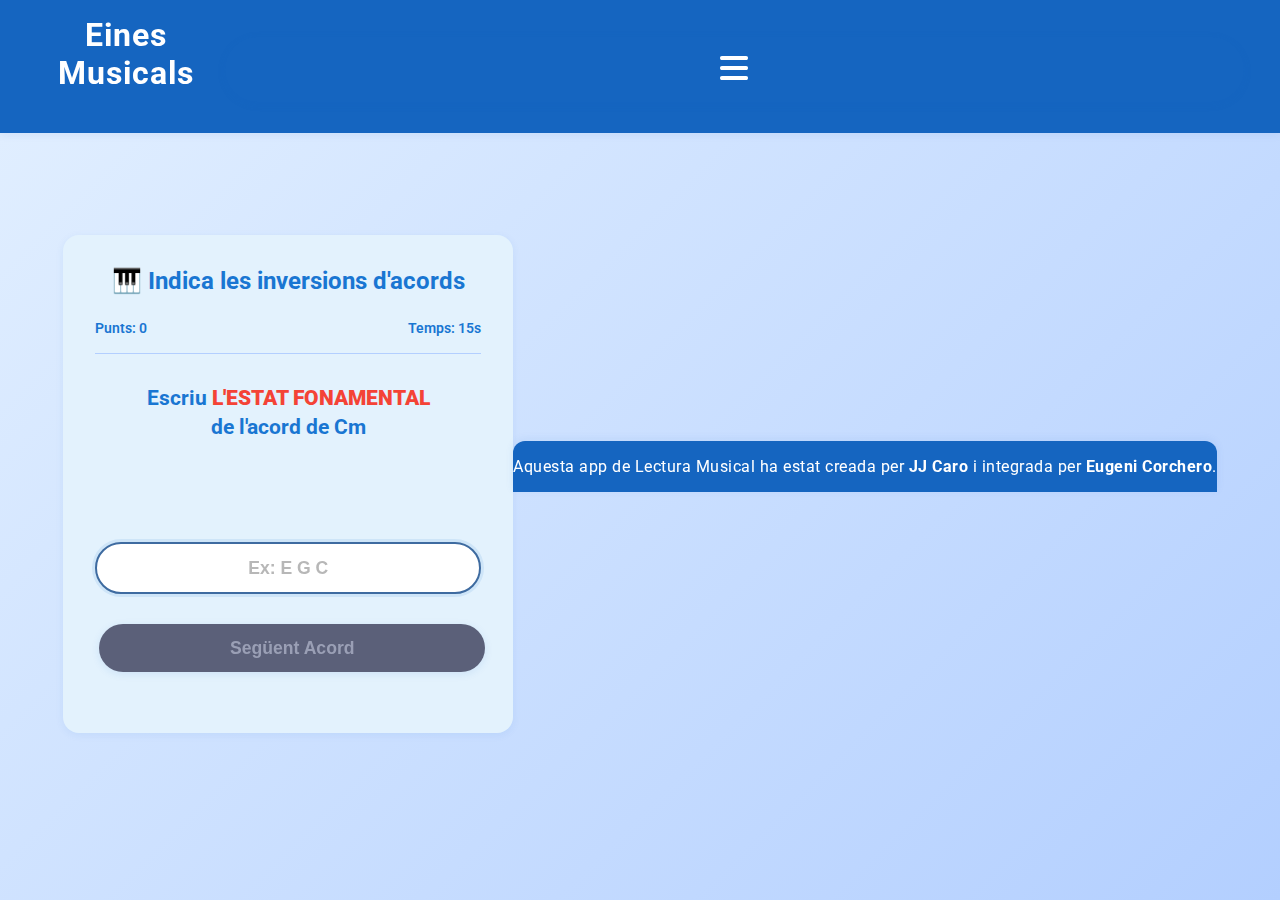
<file: abcd.html>
<!DOCTYPE html>
<html lang="ca">

<head>
  <meta charset="UTF-8" />
  <meta name="viewport" content="width=device-width, initial-scale=1.0" />
  <title>Entrenador d'Inversions d'Acords</title>
  <link rel="preconnect" href="https://fonts.googleapis.com">
  <link rel="preconnect" href="https://fonts.gstatic.com" crossorigin>
  <link href="https://fonts.googleapis.com/css2?family=Roboto:wght@400;700&display=swap" rel="stylesheet">
  <link rel="stylesheet" href="https://cdnjs.cloudflare.com/ajax/libs/font-awesome/6.5.0/css/all.min.css">
  <style>
    /* Estils unificats basats en l'estètica de lectura.html */
    :root {
      --primary: #1e3a5f;
      --secondary: #2d4b73;
      --highlight: #3e6ba0;
      --bg: #f5f7fa;
      --text: #333;
      --white: #fff;
      --correct-color: #4CAF50;
      --incorrect-color: #F44336;
      --accent-blue: #1976d2;
      --light-blue: #e3f2fd;
    }

   * {
      margin: 0;
      padding: 0;
      box-sizing: border-box;
    }

    body {
      font-family: 'Roboto', Arial, sans-serif;
      background: linear-gradient(135deg, #e3f0ff 0%, #b3cfff 100%);
      margin: 0;
      color: #222;
      min-height: 100vh;
      display: flex;
      justify-content: center;
      align-items: center;
      padding: 20px;
    }

    /* Header (mantenint consistència amb el lloc) */
    header {
      display: flex;
      align-items: center;
      justify-content: space-between;
      background: #1565c0;
      color: #fff;
      padding: 1rem 2rem;
      position: fixed;
      width: 100%;
      top: 0;
      z-index: 10;
      box-shadow: 0 2px 8px rgba(21, 101, 192, 0.08);
    }

    header h1 a {
      color: #fff;
      text-decoration: none;
      font-size: 2rem;
      font-weight: 700;
      letter-spacing: 1px;
    }

    #menu-toggle {
      background: none;
      border: none;
      color: #fff;
      font-size: 2rem;
      cursor: pointer;
    }

    /* Sidebar Menu */
    .menu {
      position: fixed;
      top: 0;
      left: -250px;
      width: 220px;
      height: 100%;
      background: #1976d2;
      color: #fff;
      transition: left 0.3s;
      z-index: 9;
      padding-top: 70px;
      box-shadow: 2px 0 12px rgba(21, 101, 192, 0.12);
    }

    .menu.open {
      left: 0;
    }

    .menu ul {
      list-style: none;
      padding: 0;
      margin: 0;
    }

    .menu li {
      margin: 1.5rem 0;
    }

    .menu a {
      color: #fff;
      text-decoration: none;
      font-size: 1.2rem;
      padding: 0.5rem 2rem;
      display: block;
      transition: background 0.2s;
    }

    .menu a:hover {
      background: #1565c0;
      border-radius: 0 20px 20px 0;
    }

    /* Container principal */
    .container {
      background: var(--light-blue);
      border-radius: 16px;
      padding: 2rem;
      box-shadow: 0 2px 8px rgba(21, 101, 192, 0.07);
      margin-bottom: 2rem;
      max-width: 700px;
      margin-left: auto;
      margin-right: auto;
      width: 100%;
      max-width: 450px;
      margin-top: 100px;
      /* Espai per al header fix */
    }

    h1 {
      font-size: 1.5rem;
      color: var(--accent-blue);
      font-weight: 700;
      margin: 0 0 25px 0;
      text-align: center;
    }

    .top-info {
      display: flex;
      justify-content: space-between;
      align-items: center;
      font-weight: 600;
      color: var(--accent-blue);
      padding-bottom: 1rem;
      border-bottom: 1px solid #b3cfff;
      margin-bottom: 30px;
      font-size: 0.9em;
    }

    #punts,
    #temps {
      margin: 0;
    }

    #acordPregunta {
      font-size: 1.3rem;
      font-weight: 700;
      color: var(--accent-blue);
      margin: 0 0 25px 0;
      line-height: 1.4;
      text-align: center;
    }

    #acordPregunta strong {
      color: var(--incorrect-color);
      text-transform: uppercase;
    }

    #resultat,
    #resum {
      font-weight: bold;
      font-size: 1.1rem;
      min-height: 50px;
      line-height: 1.4;
      color: var(--incorrect-color);
      margin-bottom: 25px;
      text-align: center;
    }

    .resposta-correcta-error {
      color: var(--correct-color);
      font-size: 1.2em;
      display: inline-block;
      margin-top: 6px;
    }

    #resum {
      min-height: auto;
      color: var(--accent-blue);
    }

    /* Inputs i botons amb estil unificat */
    input {
      padding: 0.85rem 1.5rem;
      width: 100%;
      font-size: 1.1rem;
      margin-bottom: 20px;
      box-sizing: border-box;
      background-color: #fff;
      border: 2px solid var(--accent-blue);
      border-radius: 9999px;
      color: var(--text);
      text-align: center;
      font-weight: 600;
      transition: border-color 0.2s, box-shadow 0.2s;
    }

    input:focus {
      outline: none;
      border-color: var(--highlight);
      box-shadow: 0 0 0 3px rgba(25, 118, 210, 0.1);
    }

    input::placeholder {
      color: #999;
      opacity: 0.7;
    }

    button {
      background-color: var(--accent-blue);
      color: #fff !important;
      border: none;
      padding: 0.85rem 1.5rem;
      font-size: 1.1rem;
      border-radius: 9999px;
      cursor: pointer;
      font-weight: 600;
      margin: 0.25rem;
      transition: background 0.2s, transform 0.2s;
      box-shadow: 0 2px 8px rgba(21, 101, 192, 0.10);
      width: 100%;
      margin-top: 10px;
    }

    button:hover:not(:disabled) {
      background-color: #1565c0;
      transform: translateY(-2px);
    }

    button:disabled {
      background-color: #5b6079;
      color: #9a9fb5 !important;
      cursor: not-allowed;
      transform: none;
    }

    /* Footer consistent */
    footer {
      background: #1565c0;
      color: #fff;
      text-align: center;
      padding: 1rem 0;
      margin-top: 2rem;
      box-shadow: 0 -2px 8px rgba(21, 101, 192, 0.08);
      font-size: 1rem;
      letter-spacing: 0.5px;
      border-radius: 12px 12px 0 0;
    }

    /* Responsive */
    @media (max-width: 600px) {
      .container {
        width: 98vw;
        padding: 1rem;
        margin-top: 80px;
      }

      body.menu-open .container {
        margin-left: 0;
      }

      .menu {
        width: 100vw;
        left: -100vw;
        padding-top: 60px;
      }

      .menu.open {
        left: 0;
      }

      header {
        padding: 1rem;
      }

      header h1 a {
        font-size: 1.5rem;
      }
    }

    audio {
      display: none;
    }
  </style>
</head>

<body>
  <!-- Header -->
  <header>
    <h1><a href="index.html">Eines Musicals</a></h1>
    <button id="menu-toggle" aria-label="Obrir menú"><i class="fas fa-bars"></i></button>
  </header>

  <!-- Sidebar / Nav -->
  <nav id="menu" class="menu">
    <ul>
      <li><a href="index.html">Inici</a></li>
      <li><a href="#">Piano</a></li>
      <li><a href="#">Harmonia</a></li>
      <li><a href="lectura.html">Lectura Musical</a></li>
      <li><a href="#">Dictats</a></li>
      <li><a href="inversions.html" class="active">Inversions</a></li>
    </ul>
  </nav>
<main>
  <div class="container">
    <h1>🎹 Indica les inversions d'acords</h1>

    <div class="top-info">
      <p id="punts">Punts: 0</p>
      <p id="temps">Temps: -</p>
    </div>

    <p id="acordPregunta">Carregant...</p>
    <p id="resultat"></p>

    <input type="text" id="resposta" placeholder="Ex: E G C" autocomplete="off" />
    <button id="btnSeguent">Següent Acord</button>

    <p id="resum"></p>
  </div>
</main>
  <!-- Footer -->
  <footer>
    <p>Aquesta app de Lectura Musical ha estat creada per <strong>JJ Caro</strong> i integrada per <strong>Eugeni
        Corchero</strong>.</p>
  </footer>

  <audio id="soCorrecte" src="assets/sounds/correcte.mp3" preload="auto"></audio>
  <audio id="soError" src="assets/sounds/error.mp3" preload="auto"></audio>
  <audio id="soBenvinguda" src="assets/sounds/benvinguda.mp3" preload="auto"></audio>

  <script>
    // Script del menú (consistent amb lectura.html)
    document.getElementById('menu-toggle').addEventListener('click', function () {
      const menu = document.getElementById('menu');
      menu.classList.toggle('open');
      document.body.classList.toggle('menu-open');
    });

    // Script principal de l'aplicació (sense canvis funcionals)
    const acordsPerNivell = {
      facil: { "C": ["C", "E", "G"], "D": ["D", "F#", "A"], "E": ["E", "G#", "B"], "F": ["F", "A", "C"], "G": ["G", "B", "D"], "A": ["A", "C#", "E"], "B": ["B", "D#", "F#"], "Cm": ["C", "Eb", "G"], "Dm": ["D", "F", "A"], "Em": ["E", "G", "B"], "Fm": ["F", "Ab", "C"], "Gm": ["G", "Bb", "D"], "Am": ["A", "C", "E"], "Bm": ["B", "D", "F#"] },
      mitja: { "F#": ["F#", "A#", "C#"], "Bb": ["Bb", "D", "F"], "Eb": ["Eb", "G", "Bb"], "Ab": ["Ab", "C", "Eb"], "Db": ["Db", "F", "Ab"], "Bbm": ["Bb", "Db", "F"], "Ebm": ["Eb", "Gb", "Bb"], "F#m": ["F#", "A", "C#"], "Abm": ["Ab", "Cb", "Eb"] },
      dificil: { "G#m": ["G#", "B", "D#"], "G#": ["G#", "B#", "D#"], "C#m": ["C#", "E", "G#"], "A#m": ["A#", "C#", "E#"], "Dbm": ["Db", "Fb", "Ab"], "Cb": ["Cb", "Eb", "Gb"], "A#": ["A#", "C##", "E#"], "C#": ["C#", "E#", "G#"], "D#m": ["D#", "F#", "A#"], "Gb": ["Gb", "Bb", "Db"] }
    };

    let nivellActualJoc = 'facil', puntsNivellFacil = 0, puntsNivellMitja = 0;
    let acordsActuals = {}, acordActual = "", notesActuals = [], inversioActual = 0;
    let punts = 0, totalRespostes = 0;
    const tempsMaxim = 15;
    let temps = tempsMaxim, intervalId = null;
    let respostaJaComprovada = false, acordsMostratsGlobal = [];

    const btnSeguent = document.getElementById("btnSeguent");
    const inputResposta = document.getElementById("resposta");
    const acordPreguntaEl = document.getElementById("acordPregunta");
    const resultatEl = document.getElementById("resultat");
    const puntsEl = document.getElementById("punts");
    const tempsEl = document.getElementById("temps");
    const resumEl = document.getElementById("resum");

    const soCorrecte = document.getElementById("soCorrecte");
    const soError = document.getElementById("soError");
    const soBenvinguda = document.getElementById("soBenvinguda");

    // Nova funció clau per a aquest joc
    function obtenirInversio(notes, numInversio) {
      if (notes.length !== 3) return notes;
      let inversio = notes.slice();
      for (let i = 0; i < numInversio; i++) {
        inversio.push(inversio.shift());
      }
      return inversio;
    }

    function obtenirAcordsNivellActual() {
      if (nivellActualJoc === 'facil') return acordsPerNivell.facil;
      if (nivellActualJoc === 'mitja') return acordsPerNivell.mitja;
      return acordsPerNivell.dificil;
    }

    function nouAcord() {
      if (totalRespostes >= 10) {
        bloquejarSiAcabat();
        return;
      }

      acordsActuals = obtenirAcordsNivellActual();
      const candidats = Object.keys(acordsActuals).filter(n => !acordsMostratsGlobal.includes(n));
      if (candidats.length === 0) {
        acordsMostratsGlobal = acordsMostratsGlobal.filter(nom => !Object.keys(acordsActuals).includes(nom));
        nouAcord();
        return;
      }
      acordActual = candidats[Math.floor(Math.random() * candidats.length)];
      const notesArrel = acordsActuals[acordActual];

      // Lògica per generar la pregunta d'inversió
      inversioActual = Math.floor(Math.random() * 3); // 0: fonamental, 1: primera, 2: segona
      notesActuals = obtenirInversio(notesArrel, inversioActual);
      acordsMostratsGlobal.push(acordActual);

      const tipus = ["l'ESTAT FONAMENTAL", "la PRIMERA INVERSIÓ", "la SEGONA INVERSIÓ"][inversioActual];
      acordPreguntaEl.innerHTML = `Escriu  <strong>${tipus}</strong><br>de l'acord de ${acordActual}`;

      resultatEl.innerHTML = "";
      inputResposta.value = "";
      tempsEl.textContent = `Temps: ${tempsMaxim}s`;
      temps = tempsMaxim;
      if (intervalId) clearInterval(intervalId);
      intervalId = setInterval(actualitzarTemps, 1000);
      respostaJaComprovada = false;
      btnSeguent.disabled = true;
      inputResposta.disabled = false;
      inputResposta.focus();
    }

    function actualitzarTemps() {
      temps--;
      tempsEl.textContent = `Temps: ${temps}s`;
      if (temps <= 0 && !respostaJaComprovada) {
        clearInterval(intervalId);
        soError.play();
        const missatgeHtml = `Temps esgotat!<br><span class="resposta-correcta-error">${notesActuals.join(" ")}</span>`;
        mostrarResultat(false, missatgeHtml);
        totalRespostes++;
        respostaJaComprovada = true;
        btnSeguent.disabled = false;
        bloquejarSiAcabat();
      }
    }

    // Funció de neteja SENSE ordenar les notes, ja que l'ordre importa
    function netejarNotes(arr) {
      return arr.map(n => n.trim().toUpperCase());
    }

    function comprovar() {
      if (respostaJaComprovada || temps <= 0) return;
      const resposta = inputResposta.value.trim().split(/\s+/);
      if (resposta.length !== 3 && resposta[0] !== '') {
        mostrarResultat(false, "Introdueix 3 notes separades per espais.");
        return;
      } else if (resposta[0] === '') {
        return;
      }

      clearInterval(intervalId);
      totalRespostes++;
      respostaJaComprovada = true;

      const respostaNeta = netejarNotes(resposta);
      const correcteNeta = netejarNotes(notesActuals);

      // La comprovació compara l'ordre exacte de les notes
      if (respostaNeta.join(" ") === correcteNeta.join(" ")) {
        punts++;
        soCorrecte.play();
        let missatge = "Correcte!";

        if (nivellActualJoc === 'facil') {
          puntsNivellFacil++;
          if (puntsNivellFacil === 4) {
            nivellActualJoc = 'mitja';
            missatge = "Correcte! 🎉 Has pujat al nivell Mitjà!";
          }
        } else if (nivellActualJoc === 'mitja') {
          puntsNivellMitja++;
          if (puntsNivellMitja === 4) {
            nivellActualJoc = 'dificil';
            missatge = "Correcte! 🔥 Has pujat al nivell Difícil!";
          }
        }

        mostrarResultat(true, missatge);
      } else {
        soError.play();
        const missatgeHtml = `Incorrecte.<br><span class="resposta-correcta-error">${notesActuals.join(" ")}</span>`;
        mostrarResultat(false, missatgeHtml);
      }

      puntsEl.textContent = `Punts: ${punts}`;
      btnSeguent.disabled = false;
      bloquejarSiAcabat();
    }

    function mostrarResultat(correcte, missatge) {
      resultatEl.innerHTML = missatge;
      resultatEl.style.color = correcte ? "var(--correct-color)" : "var(--incorrect-color)";
    }

    function bloquejarSiAcabat() {
      if (totalRespostes >= 10) {
        resumEl.textContent = `Test acabat! Has fet ${punts} punts de 10. Enhorabona!`;
        btnSeguent.disabled = true;
        inputResposta.disabled = true;
        if (intervalId) clearInterval(intervalId);
        tempsEl.textContent = "Temps: 0s";
      }
    }

    btnSeguent.addEventListener("click", () => {
      if (totalRespostes < 10) nouAcord();
    });

    inputResposta.addEventListener("keydown", (e) => {
      if (e.key === "Enter") {
        e.preventDefault();
        if (!respostaJaComprovada) {
          comprovar();
        } else {
          btnSeguent.click();
        }
      }
    });

    window.onload = () => {
      soBenvinguda.play().catch(() => { });
      nouAcord();
    };
  </script>
</body>

</html>
</file>
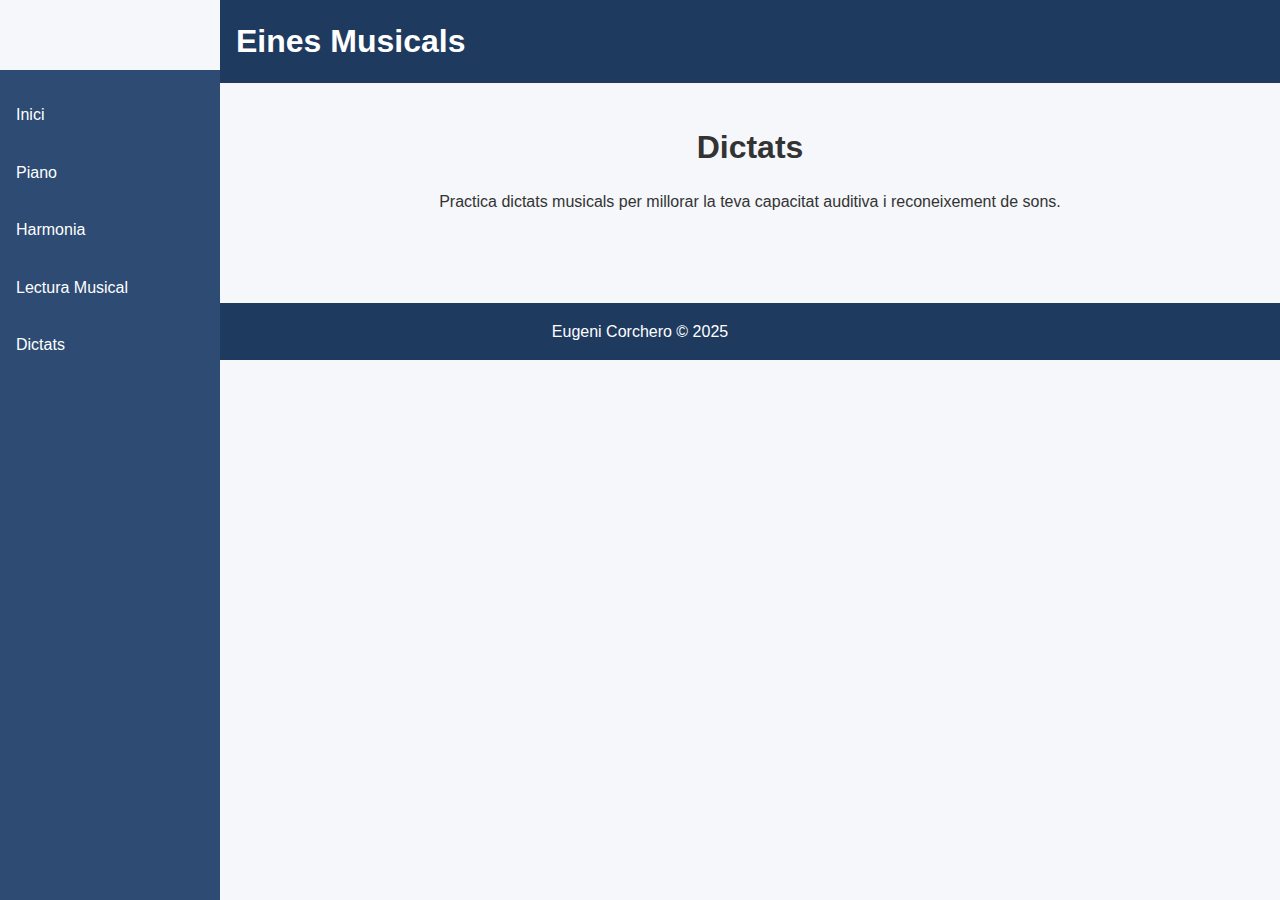
<file: dictats.html>
<!DOCTYPE html>
<html lang="ca">
<head>
  <meta charset="UTF-8">
  <meta name="viewport" content="width=device-width, initial-scale=1.0">
  <title>Dictats | EMMCA</title>
  <link rel="stylesheet" href="css/style.css">
</head>
<body>
  <header>
    <h1><a href="index.html">Eines Musicals</a></h1>
  </header>
  <nav id="menu" class="menu">
    <ul>
      <li><a href="index.html">Inici</a></li>
      <li><a href="piano.html">Piano</a></li>
      <li><a href="harmonia.html">Harmonia</a></li>
      <li><a href="lectura.html">Lectura Musical</a></li>
      <li><a href="dictats.html" class="active">Dictats</a></li>
    </ul>
  </nav>
  <main>
    <section class="hero">
      <h2>Dictats</h2>
      <p>Practica dictats musicals per millorar la teva capacitat auditiva i reconeixement de sons.</p>
    </section>
  </main>
  <footer>
    <p>Eugeni Corchero &copy; 2025</p>
  </footer>
</body>
</html>
</file>
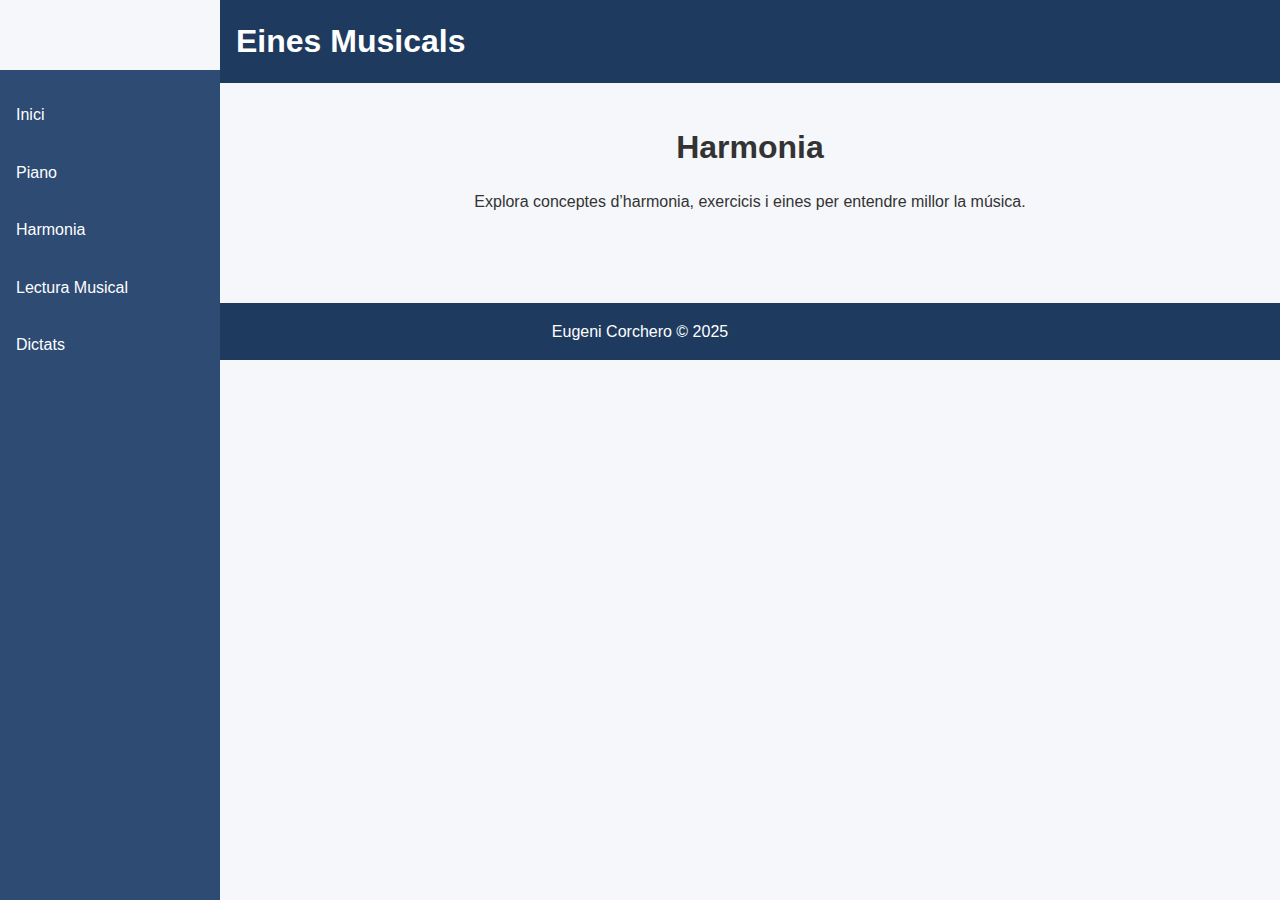
<file: harmonia.html>
<!DOCTYPE html>
<html lang="ca">
<head>
  <meta charset="UTF-8">
  <meta name="viewport" content="width=device-width, initial-scale=1.0">
  <title>Harmonia | EMMCA</title>
  <link rel="stylesheet" href="css/style.css">
</head>
<body>
  <header>
    <h1><a href="index.html">Eines Musicals</a></h1>
  </header>
  <nav id="menu" class="menu">
    <ul>
      <li><a href="index.html">Inici</a></li>
      <li><a href="piano.html">Piano</a></li>
      <li><a href="harmonia.html" class="active">Harmonia</a></li>
      <li><a href="lectura.html">Lectura Musical</a></li>
      <li><a href="dictats.html">Dictats</a></li>
    </ul>
  </nav>
  <main>
    <section class="hero">
      <h2>Harmonia</h2>
      <p>Explora conceptes d’harmonia, exercicis i eines per entendre millor la música.</p>
    </section>
  </main>
  <footer>
   <p>Eugeni Corchero &copy; 2025</p>
  </footer>
</body>
</html>
</file>
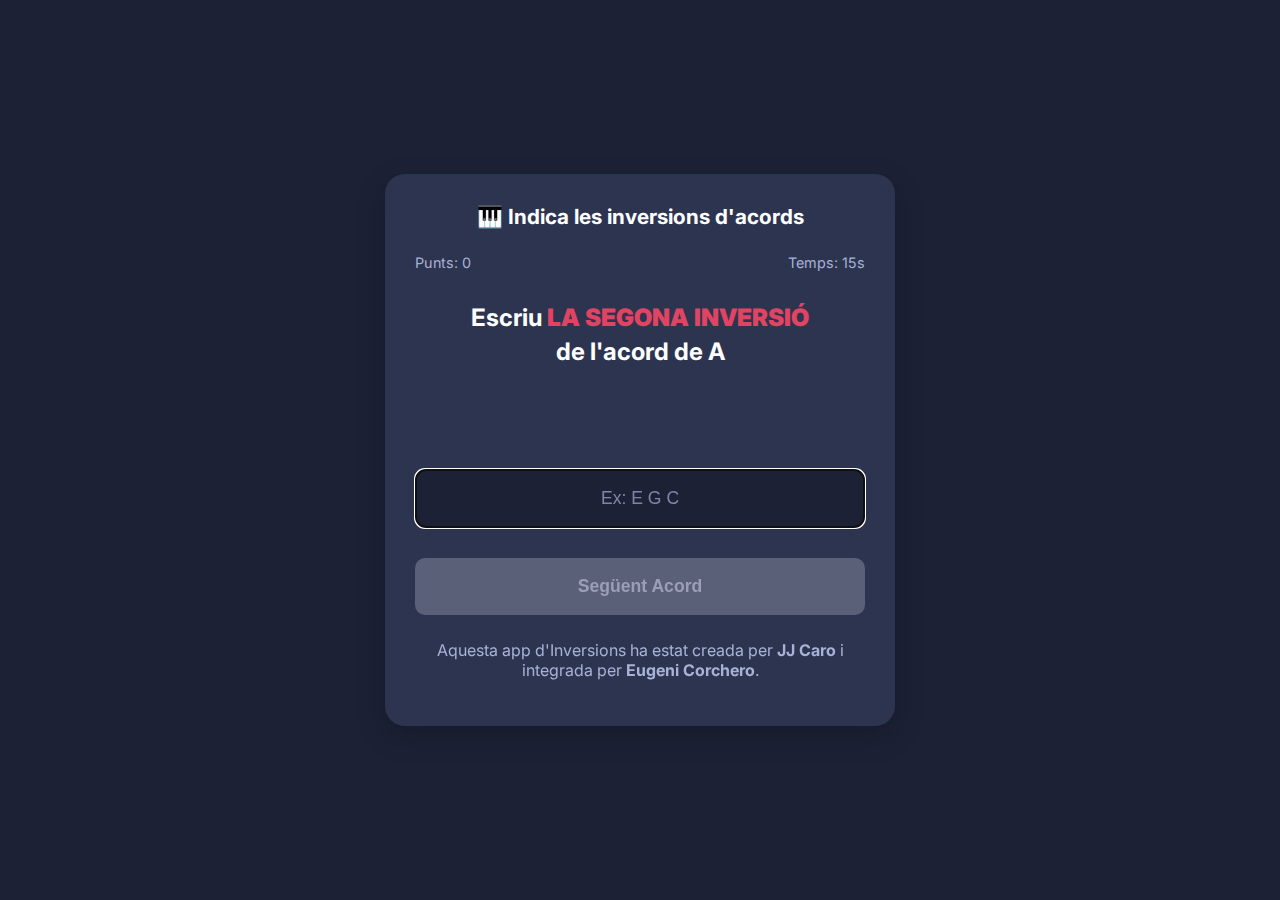
<file: inversions.html>
<!DOCTYPE html>
<html lang="ca">
<head>
  <meta charset="UTF-8" />
  <meta name="viewport" content="width=device-width, initial-scale=1.0" />
  <title>Entrenador d'Inversions d'Acords</title>
  <style>
    @import url('https://fonts.googleapis.com/css2?family=Inter:wght@400;700;900&display=swap');

    :root {
      --bg-dark: #1C2135;
      --card-bg: #2C344F;
      --primary-text: #FFFFFF;
      --secondary-text: #A9B1D6;
      --accent-pink: #E04463;
      --accent-green: #89d489;
      --input-border: #414868;
    }

    body {
      font-family: 'Inter', Arial, sans-serif;
      text-align: center;
      margin: 0;
      background-color: var(--bg-dark);
      color: var(--secondary-text);
      display: flex;
      justify-content: center;
      align-items: center;
      min-height: 100vh;
      padding: 20px;
      box-sizing: border-box;
    }

    .container {
      background-color: var(--card-bg);
      padding: 30px;
      border-radius: 20px;
      width: 100%;
      max-width: 450px; /* Una mica més ample per a la pregunta */
      box-shadow: 0 10px 30px rgba(0, 0, 0, 0.2);
    }
    
    h1 {
      font-size: 1.3em;
      color: var(--primary-text);
      font-weight: 700;
      margin: 0 0 25px 0;
    }

    .top-info {
      display: flex;
      justify-content: space-between;
      align-items: center;
      margin-bottom: 30px;
      font-size: 0.9em;
    }

    #punts, #temps {
      margin: 0;
    }
    
    #acordPregunta {
      font-size: 1.5em; /* Ajustem la mida per a la pregunta més llarga */
      font-weight: 700;
      color: var(--primary-text);
      margin: 0 0 25px 0;
      line-height: 1.4;
    }
    
    #acordPregunta strong {
        color: var(--accent-pink);
        text-transform: uppercase;
    }

    #resultat, #resum {
      font-weight: bold;
      font-size: 1.1em;
      min-height: 50px;
      line-height: 1.4;
      color: var(--accent-pink);
      margin-bottom: 25px;
    }
    
    .resposta-correcta-error {
        color: var(--accent-green);
        font-size: 1.2em;
        display: inline-block;
        margin-top: 6px;
    }

    #resum {
        min-height: auto;
        color: var(--primary-text);
    }

    input {
      padding: 18px;
      width: 100%;
      font-size: 1.1em;
      margin-bottom: 20px;
      box-sizing: border-box;
      background-color: var(--bg-dark);
      border: 1px solid var(--input-border);
      border-radius: 10px;
      color: var(--primary-text);
      text-align: center;
    }
    
    input::placeholder {
        color: var(--secondary-text);
        opacity: 0.7;
    }

    button {
      display: block;
      width: 100%;
      margin: 10px auto;
      padding: 18px 0;
      font-size: 1.1em;
      font-weight: bold;
      cursor: pointer;
      border: none;
      background-color: var(--accent-pink);
      color: var(--primary-text);
      border-radius: 10px;
      transition: filter 0.2s;
    }
    
    button:hover:not(:disabled) {
        filter: brightness(1.1);
    }

    button:disabled {
      background-color: #5b6079;
      color: #9a9fb5;
      cursor: not-allowed;
    }

    audio {
      display: none;
    }
  </style>
</head>
<body>

  <div class="container">
    <h1>🎹 Indica les inversions d'acords</h1>

    <div class="top-info">
        <p id="punts">Punts: 0</p>
        <p id="temps">Temps: -</p>
    </div>

    <p id="acordPregunta">Carregant...</p>
    <p id="resultat"></p>

    <input type="text" id="resposta" placeholder="Ex: E G C" autocomplete="off" />
    <button id="btnSeguent">Següent Acord</button>

    <p id="resum"></p>
    <footer>
    <p>Aquesta app d'Inversions ha estat creada per <strong>JJ Caro</strong> i integrada per <strong>Eugeni Corchero</strong>.</p>
  </footer>
  </div>

  <audio id="soCorrecte" src="assets/sounds/correcte.mp3" preload="auto"></audio>
  <audio id="soError" src="assets/sounds/error.mp3" preload="auto"></audio>
  <audio id="soBenvinguda" src="assets/sounds/benvinguda.mp3" preload="auto"></audio>

  <script>
    const acordsPerNivell = {
      facil: { "C": ["C", "E", "G"], "D": ["D", "F#", "A"], "E": ["E", "G#", "B"], "F": ["F", "A", "C"], "G": ["G", "B", "D"], "A": ["A", "C#", "E"], "B": ["B", "D#", "F#"], "Cm": ["C", "Eb", "G"], "Dm": ["D", "F", "A"], "Em": ["E", "G", "B"], "Fm": ["F", "Ab", "C"], "Gm": ["G", "Bb", "D"], "Am": ["A", "C", "E"], "Bm": ["B", "D", "F#"] },
      mitja: { "F#": ["F#", "A#", "C#"], "Bb": ["Bb", "D", "F"], "Eb": ["Eb", "G", "Bb"], "Ab": ["Ab", "C", "Eb"], "Db": ["Db", "F", "Ab"], "Bbm": ["Bb", "Db", "F"], "Ebm": ["Eb", "Gb", "Bb"], "F#m": ["F#", "A", "C#"], "Abm": ["Ab", "Cb", "Eb"] },
      dificil: { "G#m": ["G#", "B", "D#"], "G#": ["G#", "B#", "D#"], "C#m": ["C#", "E", "G#"], "A#m": ["A#", "C#", "E#"], "Dbm": ["Db", "Fb", "Ab"], "Cb": ["Cb", "Eb", "Gb"], "A#": ["A#", "C##", "E#"], "C#": ["C#", "E#", "G#"], "D#m": ["D#", "F#", "A#"], "Gb": ["Gb", "Bb", "Db"] }
    };

    let nivellActualJoc = 'facil', puntsNivellFacil = 0, puntsNivellMitja = 0;
    let acordsActuals = {}, acordActual = "", notesActuals = [], inversioActual = 0;
    let punts = 0, totalRespostes = 0;
    const tempsMaxim = 15;
    let temps = tempsMaxim, intervalId = null;
    let respostaJaComprovada = false, acordsMostratsGlobal = [];

    const btnSeguent = document.getElementById("btnSeguent");
    const inputResposta = document.getElementById("resposta");
    const acordPreguntaEl = document.getElementById("acordPregunta");
    const resultatEl = document.getElementById("resultat");
    const puntsEl = document.getElementById("punts");
    const tempsEl = document.getElementById("temps");
    const resumEl = document.getElementById("resum");

    const soCorrecte = document.getElementById("soCorrecte");
    const soError = document.getElementById("soError");
    const soBenvinguda = document.getElementById("soBenvinguda");

    // Nova funció clau per a aquest joc
    function obtenirInversio(notes, numInversio) {
      if (notes.length !== 3) return notes;
      let inversio = notes.slice();
      for (let i = 0; i < numInversio; i++) {
        inversio.push(inversio.shift());
      }
      return inversio;
    }

    function obtenirAcordsNivellActual() {
      if (nivellActualJoc === 'facil') return acordsPerNivell.facil;
      if (nivellActualJoc === 'mitja') return acordsPerNivell.mitja;
      return acordsPerNivell.dificil;
    }

    function nouAcord() {
      if (totalRespostes >= 10) {
        bloquejarSiAcabat();
        return;
      }

      acordsActuals = obtenirAcordsNivellActual();
      const candidats = Object.keys(acordsActuals).filter(n => !acordsMostratsGlobal.includes(n));
      if (candidats.length === 0) {
        acordsMostratsGlobal = acordsMostratsGlobal.filter(nom => !Object.keys(acordsActuals).includes(nom));
        nouAcord();
        return;
      }
      acordActual = candidats[Math.floor(Math.random() * candidats.length)];
      const notesArrel = acordsActuals[acordActual];
      
      // Lògica per generar la pregunta d'inversió
      inversioActual = Math.floor(Math.random() * 3); // 0: fonamental, 1: primera, 2: segona
      notesActuals = obtenirInversio(notesArrel, inversioActual);
      acordsMostratsGlobal.push(acordActual);

      const tipus = ["l'ESTAT FONAMENTAL", "la PRIMERA INVERSIÓ", "la SEGONA INVERSIÓ"][inversioActual];
      acordPreguntaEl.innerHTML = `Escriu  <strong>${tipus}</strong><br>de l'acord de ${acordActual}`;

      resultatEl.innerHTML = "";
      inputResposta.value = "";
      tempsEl.textContent = `Temps: ${tempsMaxim}s`;
      temps = tempsMaxim;
      if (intervalId) clearInterval(intervalId);
      intervalId = setInterval(actualitzarTemps, 1000);
      respostaJaComprovada = false;
      btnSeguent.disabled = true;
      inputResposta.disabled = false;
      inputResposta.focus();
    }

    function actualitzarTemps() {
      temps--;
      tempsEl.textContent = `Temps: ${temps}s`;
      if (temps <= 0 && !respostaJaComprovada) {
        clearInterval(intervalId);
        soError.play();
        const missatgeHtml = `Temps esgotat!<br><span class="resposta-correcta-error">${notesActuals.join(" ")}</span>`;
        mostrarResultat(false, missatgeHtml);
        totalRespostes++;
        respostaJaComprovada = true;
        btnSeguent.disabled = false;
        bloquejarSiAcabat();
      }
    }
    
    // Funció de neteja SENSE ordenar les notes, ja que l'ordre importa
    function netejarNotes(arr) {
      return arr.map(n => n.trim().toUpperCase());
    }

    function comprovar() {
      if (respostaJaComprovada || temps <= 0) return;
      const resposta = inputResposta.value.trim().split(/\s+/);
      if (resposta.length !== 3 && resposta[0] !== '') {
        mostrarResultat(false, "Introdueix 3 notes separades per espais.");
        return;
      } else if (resposta[0] === '') {
        return;
      }
      
      clearInterval(intervalId);
      totalRespostes++;
      respostaJaComprovada = true;

      const respostaNeta = netejarNotes(resposta);
      const correcteNeta = netejarNotes(notesActuals);
      
      // La comprovació compara l'ordre exacte de les notes
      if (respostaNeta.join(" ") === correcteNeta.join(" ")) {
        punts++;
        soCorrecte.play();
        let missatge = "Correcte!";
        
        if (nivellActualJoc === 'facil') {
          puntsNivellFacil++;
          if (puntsNivellFacil === 4) {
            nivellActualJoc = 'mitja';
            missatge = "Correcte! 🎉 Has pujat al nivell Mitjà!";
          }
        } else if (nivellActualJoc === 'mitja') {
          puntsNivellMitja++;
          if (puntsNivellMitja === 4) {
            nivellActualJoc = 'dificil';
            missatge = "Correcte! 🔥 Has pujat al nivell Difícil!";
          }
        }
        
        mostrarResultat(true, missatge);
      } else {
        soError.play();
        const missatgeHtml = `Incorrecte.<br><span class="resposta-correcta-error">${notesActuals.join(" ")}</span>`;
        mostrarResultat(false, missatgeHtml);
      }
      
      puntsEl.textContent = `Punts: ${punts}`;
      btnSeguent.disabled = false;
      bloquejarSiAcabat();
    }

    function mostrarResultat(correcte, missatge) {
      resultatEl.innerHTML = missatge;
      resultatEl.style.color = correcte ? "var(--accent-green)" : "var(--accent-pink)";
    }

    function bloquejarSiAcabat() {
      if (totalRespostes >= 10) {
        resumEl.textContent = `Test acabat! Has fet ${punts} punts de 10. Enhorabona!`;
        btnSeguent.disabled = true;
        inputResposta.disabled = true;
        if(intervalId) clearInterval(intervalId);
        tempsEl.textContent = "Temps: 0s";
      }
    }

    btnSeguent.addEventListener("click", () => {
       if (totalRespostes < 10) nouAcord();
    });

    inputResposta.addEventListener("keydown", (e) => {
      if (e.key === "Enter") {
        e.preventDefault();
        if(!respostaJaComprovada) {
            comprovar();
        } else {
            btnSeguent.click();
        }
      }
    });

    window.onload = () => {
      soBenvinguda.play().catch(() => {});
      nouAcord();
    };
  </script>
</body>
</html>
</file>
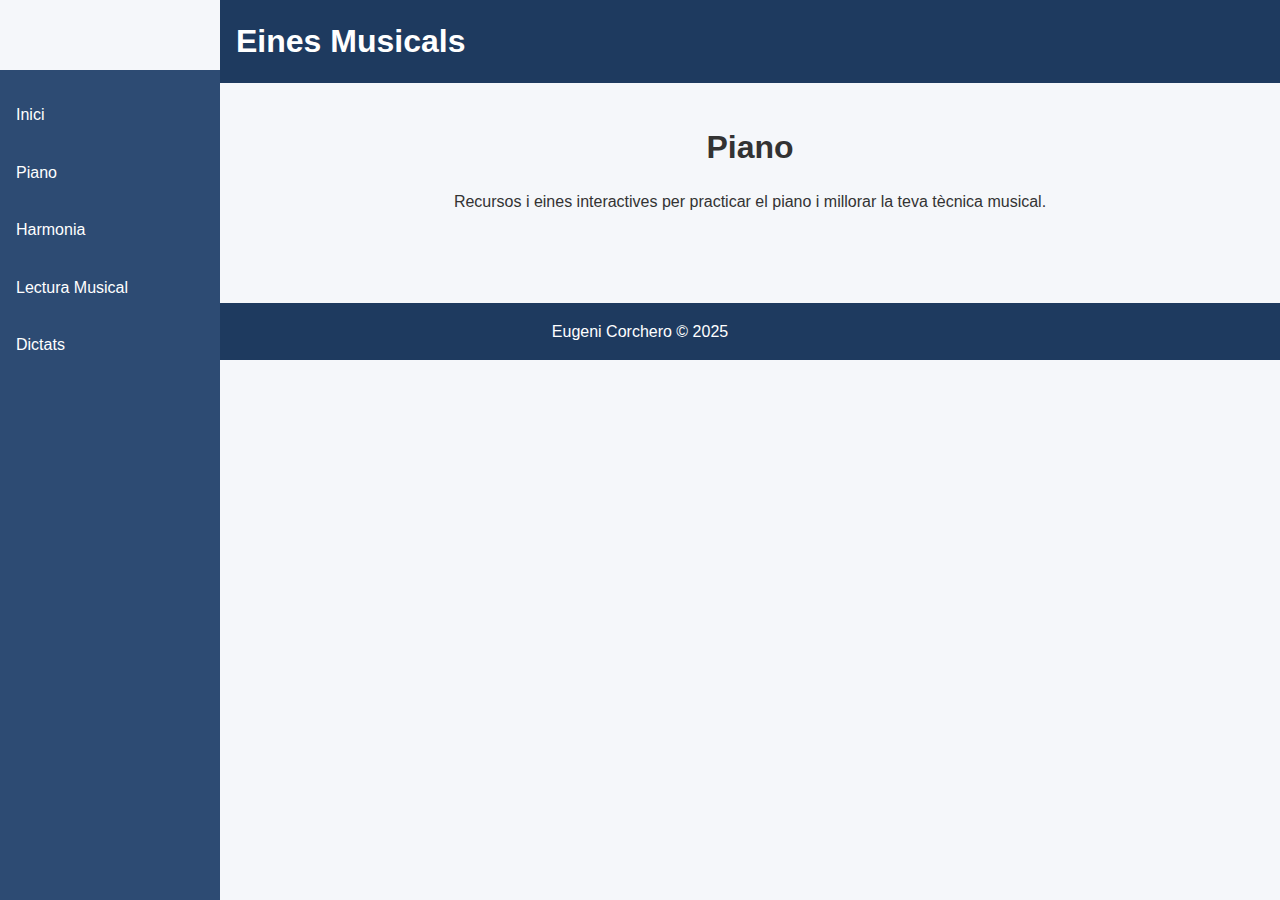
<file: piano.html>
<!DOCTYPE html>
<html lang="ca">
<head>
  <meta charset="UTF-8">
  <meta name="viewport" content="width=device-width, initial-scale=1.0">
  <title>Piano | EMMCA</title>
  <link rel="stylesheet" href="css/style.css">
</head>
<body>
  <header>
    <h1><a href="index.html">Eines Musicals</a></h1>
  </header>
  <nav id="menu" class="menu">
    <ul>
      <li><a href="index.html">Inici</a></li>
      <li><a href="piano.html" class="active">Piano</a></li>
      <li><a href="harmonia.html">Harmonia</a></li>
      <li><a href="lectura.html">Lectura Musical</a></li>
      <li><a href="dictats.html">Dictats</a></li>
    </ul>
  </nav>
  <main>
    <section class="hero">
      <h2>Piano</h2>
      <p>Recursos i eines interactives per practicar el piano i millorar la teva tècnica musical.</p>
    </section>
  </main>
  <footer>
    <p>Eugeni Corchero &copy; 2025</p>
  </footer>
</body>
</html>
</file>
<file: css/style.css>
/* Colors */
:root {
  --primary: #1e3a5f;   /* blau fosc */
  --secondary: #2d4b73; /* blau mitjà */
  --highlight: #3e6ba0; /* blau clar per hover */
  --bg: #f5f7fa;        /* gris clar */
  --text: #333;
  --white: #fff;
}

/* Reset bàsic */
* {
  margin: 0;
  padding: 0;
  box-sizing: border-box;
}

body {
  font-family: "Segoe UI", sans-serif;
  background: var(--bg);
  color: var(--text);
  line-height: 1.6;
}

/* Header */
header {
  display: flex;
  justify-content: space-between;
  align-items: center;
  background: var(--primary);
  color: var(--white);
  padding: 1rem;
  position: fixed;
  top: 0;
  left: 0;
  right: 0;
  z-index: 1000;
}

header h1 a {
  color: var(--white);
  text-decoration: none;
}

#menu-toggle {
  background: none;
  border: none;
  color: var(--white);
  font-size: 2rem;
  cursor: pointer;
  display: block;
}

/* Sidebar menú */
.menu {
  position: fixed;
  top: 70px;
  left: 0;
  height: 100%;
  width: 220px;
  background: var(--secondary);
  padding-top: 1rem;
  transform: translateX(-100%);
  transition: transform 0.3s ease;
  z-index: 999;
}

.menu.open {
  transform: translateX(0);
}

.menu ul {
  list-style: none;
}

.menu li a {
  display: block;
  padding: 1rem;
  color: var(--white);
  text-decoration: none;
  transition: background 0.3s;
}

.menu li a:hover {
  background: var(--highlight);
}

/* Hero section */
.hero {
  margin-top: 90px;
  padding: 2rem;
  text-align: center;
}

.hero h2 {
  font-size: 2rem;
  margin-bottom: 1rem;
}

.hero p {
  max-width: 800px;
  margin: 0 auto 1.5rem auto;
}

.hero-image img {
  max-width: 100%;
  border-radius: 10px;
  box-shadow: 0 4px 10px rgba(0,0,0,0.1);
}

/* Content grid */
.content-grid {
  display: grid;
  grid-template-columns: repeat(auto-fit, minmax(280px, 1fr));
  gap: 2rem;
  padding: 2rem;
}

.card {
  background: var(--white);
  border-radius: 10px;
  box-shadow: 0 4px 12px rgba(0,0,0,0.1);
  overflow: hidden;
  transition: transform 0.2s ease, box-shadow 0.2s ease;
}

.card:hover {
  transform: translateY(-5px);
  box-shadow: 0 8px 20px rgba(0,0,0,0.15);
}

.card img {
  width: 100%;
  display: block;
}

.card h3 {
  padding: 1rem;
  background: var(--secondary);
  color: var(--white);
  margin: 0;
}

.card p {
  padding: 1rem;
}

/* Footer */
footer {
  text-align: center;
  padding: 1rem;
  background: var(--primary);
  color: var(--white);
  margin-top: 2rem;
}

/* Responsive Desktop */
@media (min-width: 1024px) {
  #menu-toggle {
    display: none;
  }

  .menu {
    transform: translateX(0);
    width: 220px;
  }

  main {
    margin-left: 220px;
  }

  header {
    left: 220px;
  }
}
</file>
